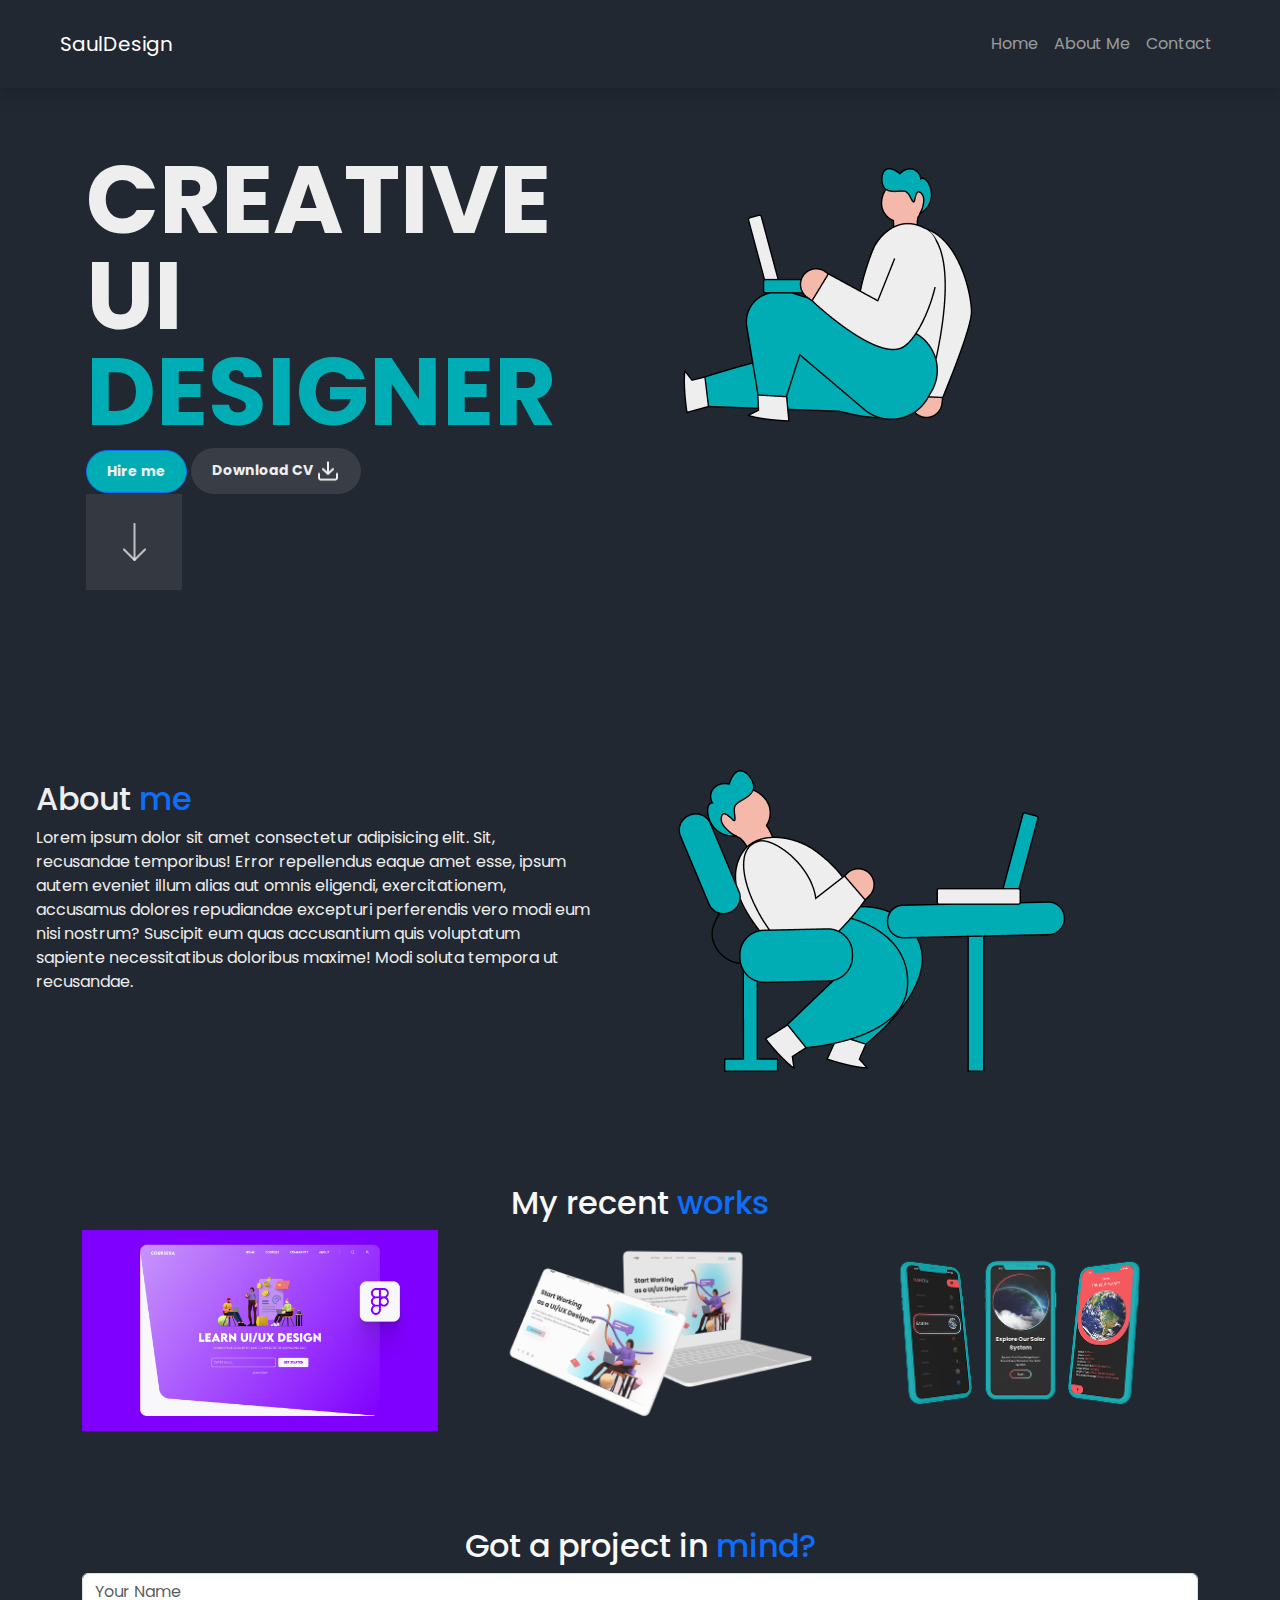
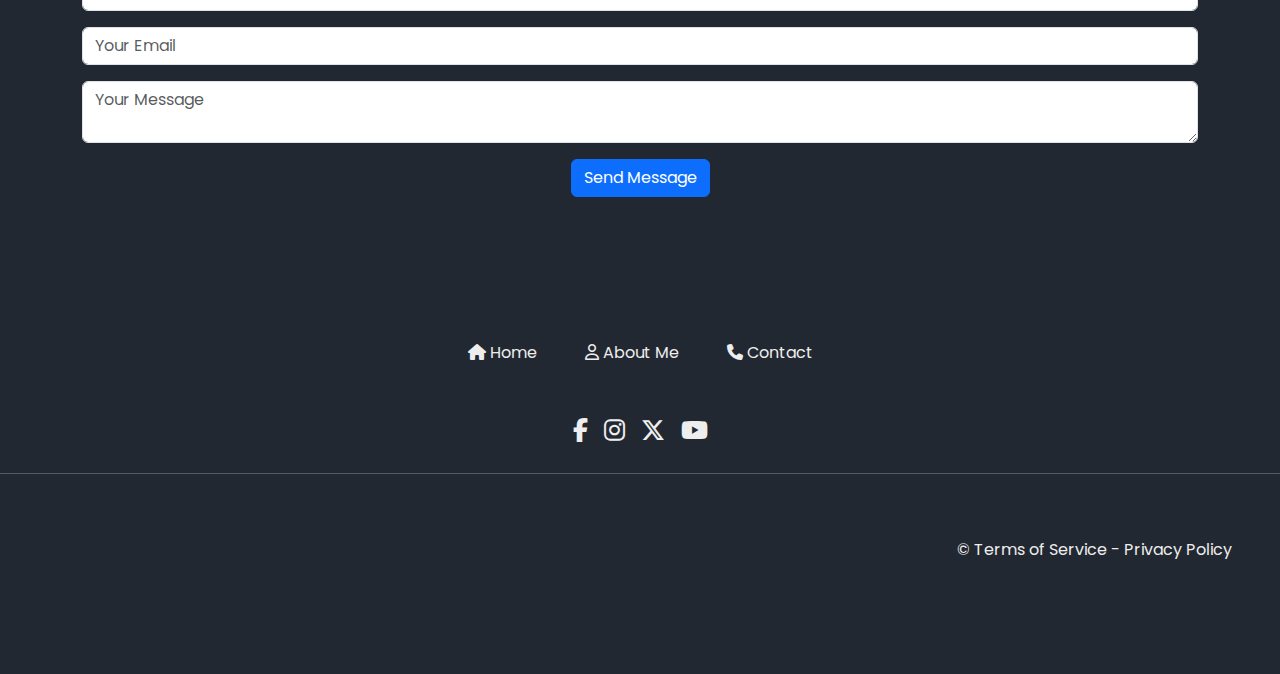
<file: index.html>
<!DOCTYPE html>
<html lang="en">

<head>
    <meta charset="UTF-8">
    <meta name="viewport" content="width=device-width, initial-scale=1.0">
    <title>Ptoject-A-1</title>
    <link href="https://cdn.jsdelivr.net/npm/bootstrap@5.3.3/dist/css/bootstrap.min.css" rel="stylesheet"
        integrity="sha384-QWTKZyjpPEjISv5WaRU9OFeRpok6YctnYmDr5pNlyT2bRjXh0JMhjY6hW+ALEwIH" crossorigin="anonymous" />
    <link href="css/style.css" rel="stylesheet" />
    <link rel="stylesheet" href="https://cdnjs.cloudflare.com/ajax/libs/font-awesome/6.7.2/css/all.min.css"
        integrity="sha512-Evv84Mr4kqVGRNSgIGL/F/aIDqQb7xQ2vcrdIwxfjThSH8CSR7PBEakCr51Ck+w+/U6swU2Im1vVX0SVk9ABhg=="
        crossorigin="anonymous" referrerpolicy="no-referrer" />
</head>

<body class="">
    <header class="shadow py-3">
        <nav class="navbar navbar-expand-lg navbar-dark px-5">
            <div class="container-fluid">
                <a class="navbar-brand" href="#">SaulDesign</a>
                <button class="navbar-toggler" type="button" data-bs-toggle="collapse" data-bs-target="#navbarNav">
                    <span class="navbar-toggler-icon"></span>
                </button>
                <div class="collapse navbar-collapse justify-content-end" id="navbarNav">
                    <ul class="navbar-nav">
                        <li class="nav-item"><a class="nav-link" href="index.html">Home</a></li>
                        <li class="nav-item"><a class="nav-link" href="aboutme.html">About Me</a></li>
                        <li class="nav-item"><a class="nav-link" href="contact.html">Contact</a></li>
                    </ul>
                </div>
            </div>
        </nav>
    </header>
    <section class="py-5 section_one" id="home">
        <div class="container p-3">
            <div class="row">
                <div class="col-lg-6">
                    <div class="details-one">
                        <h1 class="fw-bolder">CREATIVE UI <br><span class="h1_prt2">DESIGNER</span></h1>
                        <a class="btn btn-primary ">Hire me</a>
                        <a class="btn btn-online-dark btn-sm" download="#">Download CV
                            <img src="img/download.png" alt="downloade">
                        </a>
                    </div>
                </div>
                <div class="d-flex justify-content-center col-lg-4">
                    <img class="photo1" src="img/Group 2346.png" alt="banner-icon">
                </div>
            </div>
            <div class="downloade">
                <img src="img/Group 2347.png" alt="">
            </div>
        </div>
    </section>
    <!--  About Section -->
    <section class=" py-5 section_two justify-content-center about" id="about">
        <div class="containe py-3">
            <div class="row">
                <div class="col-md-6 p-5">
                    <h2>About <span class="text-primary">me</span></h2>
                    <p>Lorem ipsum dolor sit amet consectetur adipisicing elit. Sit, recusandae temporibus! Error
                        repellendus
                        eaque
                        amet
                        esse, ipsum autem eveniet illum alias aut omnis eligendi, exercitationem, accusamus dolores
                        repudiandae
                        excepturi
                        perferendis vero modi eum nisi nostrum? Suscipit eum quas accusantium quis voluptatum
                        sapiente
                        necessitatibus
                        doloribus maxime! Modi soluta tempora ut recusandae.</p>
                </div>
                <div class="col-md-6">
                    <img src="img/Group 62.png" class="img-fluid" alt="About Me">
                </div>
            </div>
        </div>
    </section>

    <section id="portfolio" class="text-light py-5 text-center">
        <h2>My recent <span class="text-primary">works</span></h2>
        <div class="container">
            <div class="row">
                <div class="col-md-4"><img src="img/photo1.png" class="img-fluid" alt="Work"></div>
                <div class="col-md-4"><img src="img/photo2.png" class="img-fluid" alt="Work"></div>
                <div class="col-md-4"><img src="img/photo3.png" class="img-fluid" alt="Work"></div>
            </div>
        </div>
    </section>

    <section id="contact" class="text-light text-center py-5">
        <h2>Got a project in <span class="text-primary">mind?</span></h2>
        <form class="container">
            <div class="mb-3">
                <input type="text" class="form-control" placeholder="Your Name">
            </div>
            <div class="mb-3">
                <input type="email" class="form-control" placeholder="Your Email">
            </div>
            <div class="mb-3">
                <textarea class="form-control" placeholder="Your Message"></textarea>
            </div>
            <button class="btn btn-primary">Send Message</button>
        </form>
    </section>

    <footer class=" py-5">
        <div class="container text-center">
            <div class="row">
                <div class="col-lg">
                    <div class="d-flex justify-content-center p-5 gap-5">
                        <a href="#" class="f-items"><i class="fa-solid fa-house"></i> Home</a>
                        <a href="#" class="f-items"> <i class="fa-regular fa-user"></i> About Me</a>
                        <a href="#" class="f-items"> <i class="fa-solid fa-phone"></i> Contact</a>

                    </div>
                </div>
            </div>
            <div class="row">
                <div class="col-md">
                    <div class="d-flex justify-content-center gap-3">
                        <a href="#" class="f-items fs-4"><i class="fa-brands fa-facebook-f"></i></a>
                        <a href="#" class="f-items fs-4"><i class="fab fa-instagram"></i></a>
                        <a href="#" class="f-items fs-4"><i class="fa-brands fa-x-twitter"></i></a>
                        <a href="#" class="f-items fs-4"><i class="fa-brands fa-youtube"></i></a>
                    </div>
                </div>
            </div>
        </div>
        <hr class="mt-4">
        <p class="text-end p-5">&copy; Terms of Service - Privacy Policy
        </p>
        </div>
    </footer>

    <script src="https://cdn.jsdelivr.net/npm/bootstrap@5.3.0/dist/js/bootstrap.bundle.min.js"></script>
</body>

</html>
</file>
<file: css/style.css>
@import url('https://fonts.googleapis.com/css2?family=Poppins:ital,wght@0,100;0,200;0,300;0,400;0,500;0,600;0,700;0,800;0,900;1,100;1,200;1,300;1,400;1,500;1,600;1,700;1,800;1,900&display=swap');
* {
  margin: 0;
  padding: 0;
  align-items: center;
}
body {
  width: 100%;
  height: 100%;
  font-family: 'Poppins', serif;
  background: #222831;
  color: #eeeeee;
}

nav {
  width: 100%;
  display: flex;
  align-items: center;
}
nav .navbar {
  display: flex;
  gap: 48px;
  border-bottom: #eeeeee 1px solid;
}
.nav-link {
  color: rgb(red, green, blue);
  text-decoration: none;
  transition: 0.5s;
}
.nav-link:hover {
  color: #00adb5;
}
section.section_one {
  padding: 100px 0;
}
section h1 {
  font-size: 96px;
  font-weight: 700;
  line-height: 96px;
  letter-spacing: 0%;
  color: #eeeeee;
}
span.h1_prt2 {
  color: #00adb5;
}
a.btn.btn-primary {
  background: #00adb5;
  font-size: 14px;
  font-weight: 700;
  color: #eeeeee;
  padding: 10px 20px;
  border-radius: 40px;
  text-decoration: none;
  transition: 0.5s;
}
a.btn.btn-primary:hover {
  background: #393e46;
}

a.btn.btn-online-dark {
  background: #393e46;
  font-size: 14px;
  font-weight: 700;
  color: #eeeeee;
  padding: 10px 20px;
  border-radius: 40px;
  text-decoration: none;
  transition: 0.5s;
}
a.btn.btn-online-dark:hover {
  background: #5d5e61;
}
a img {
  height: 24px;
  width: 24px;
}
section.section_two {
  padding: 100px 0;
}
section .about {
  display: flex;
  gap: 48px;
}
div.download {
  width: 96;
  height: 96;
  top: 864px;
  left: 464px;
}

footer {
  padding: 100px 0;
  color: #eeeeee;
}
footer div {
  gap: 48px;
}
footer div a {
  color: #eeeeee;
  text-decoration: none;
  transition: 0.5s;
}
footer div a:hover {
  color: #00adb5;
}
</file>
